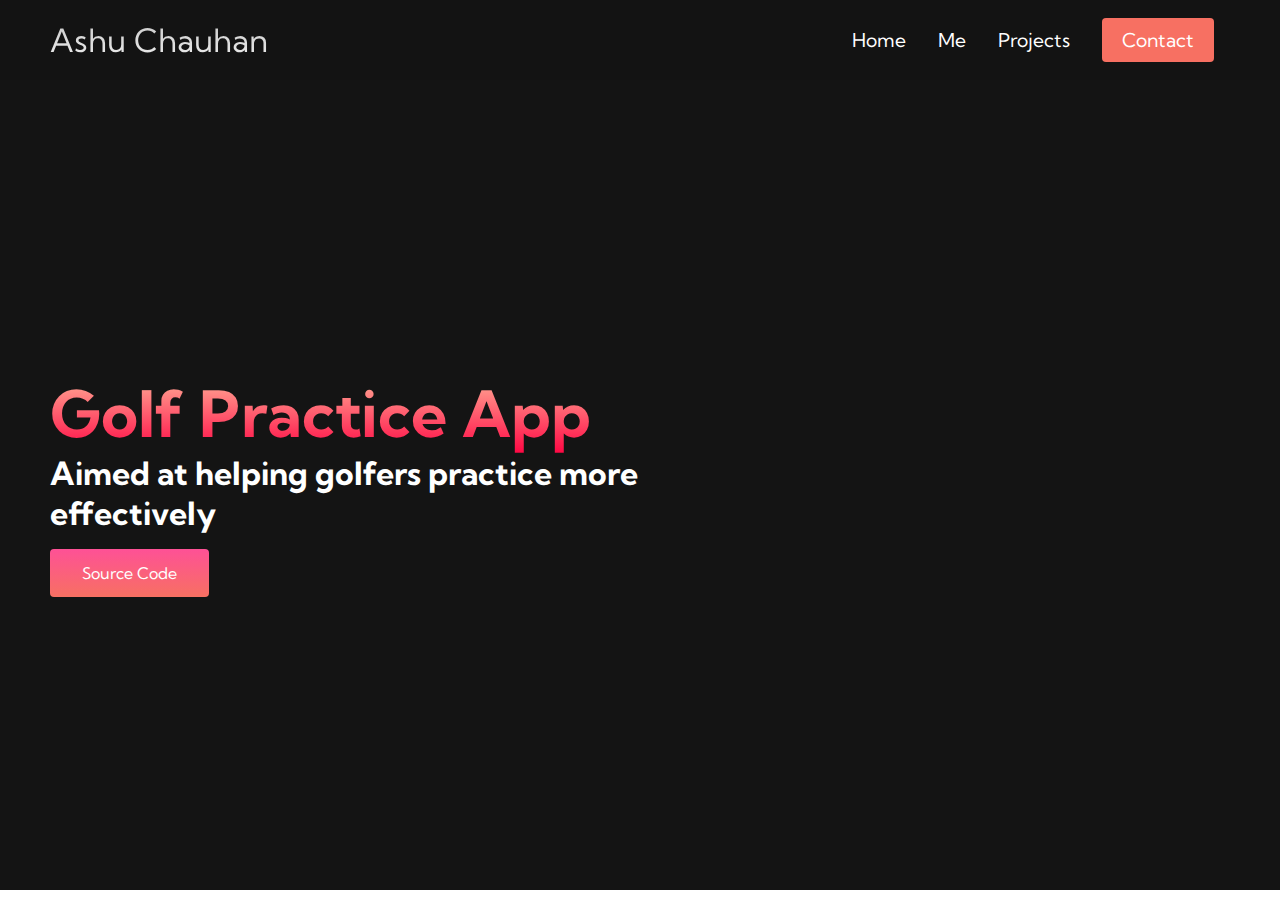
<file: golfApp.html>
<!DOCTYPE html>
<html lang="en">
<head>
    <meta charset="UTF-8">
    <meta http-equiv="X-UA-Compatible" content="IE=edge">
    <meta name="viewport" content="width=device-width, initial-scale=1.0">
    <title>Golf App</title>
    <link rel="stylesheet" href="styles.css">
    <link rel="preconnect" href="https://fonts.googleapis.com">
<link rel="preconnect" href="https://fonts.gstatic.com" crossorigin>
<link href="https://fonts.googleapis.com/css2?family=Kumbh+Sans:wght@400;700&display=swap" rel="stylesheet">
    <link rel="stylesheet" href="https://use.fontawesome.com/releases/v5.15.4/css/all.css" integrity="sha384-DyZ88mC6Up2uqS4h/KRgHuoeGwBcD4Ng9SiP4dIRy0EXTlnuz47vAwmeGwVChigm" crossorigin="anonymous">
</head>
<body>
    <nav class="navbar">
        <div class="navbar__container">
            <a href="index.html" id="navbar__logo">
                <i class="fab fa-autoprefixer"></i>Ashu Chauhan</a>
            <div class="navbar__toggle" id="mobile-menu">
                <span class="bar"></span>
                <span class="bar"></span>
                <span class="bar"></span>
            </div>
            <ul class="navbar__menu">
                <li class="navbar__item">
                    <a href="index.html" class="navbar__links">
                    Home</a>
                </li>
                <li class="navbar__item">
                    <a href="me.html" class="navbar__links">
                    Me</a>
                </li>
                <li class="navbar__item">
                    <a href="projects.html" class="navbar__links">
                    Projects</a>
                </li>
                <li class="navbar__btn">
                    <a href="mailto:ashuchauhan2702@gmail.com" class="button">
                    Contact</a>
                </li 
            </ul>
        </div>
    </nav>

    <div class="main">
        <div class="main__container">
            <div class="main__content">
                <h1>Golf Practice App</h1>
                <P>Aimed at helping golfers practice more effectively</P>
                <button class="main__btn"><a href="https://github.com/ashuchauhan2/golfApp/tree/main" target="_blank" rel="noopener noreferrer">Source Code</a></button>
            </div>
            <div class="main__img--container">
                <iframe width="560" height="315" src="https://www.youtube-nocookie.com/embed/bxCo2g-V6BE" title="YouTube video player" frameborder="0" allow="accelerometer; autoplay; clipboard-write; encrypted-media; gyroscope; picture-in-picture" allowfullscreen></iframe>
            </div>
        </div>
    </div>
    <script src="app.js"></script>
</body>
</html>
</file>
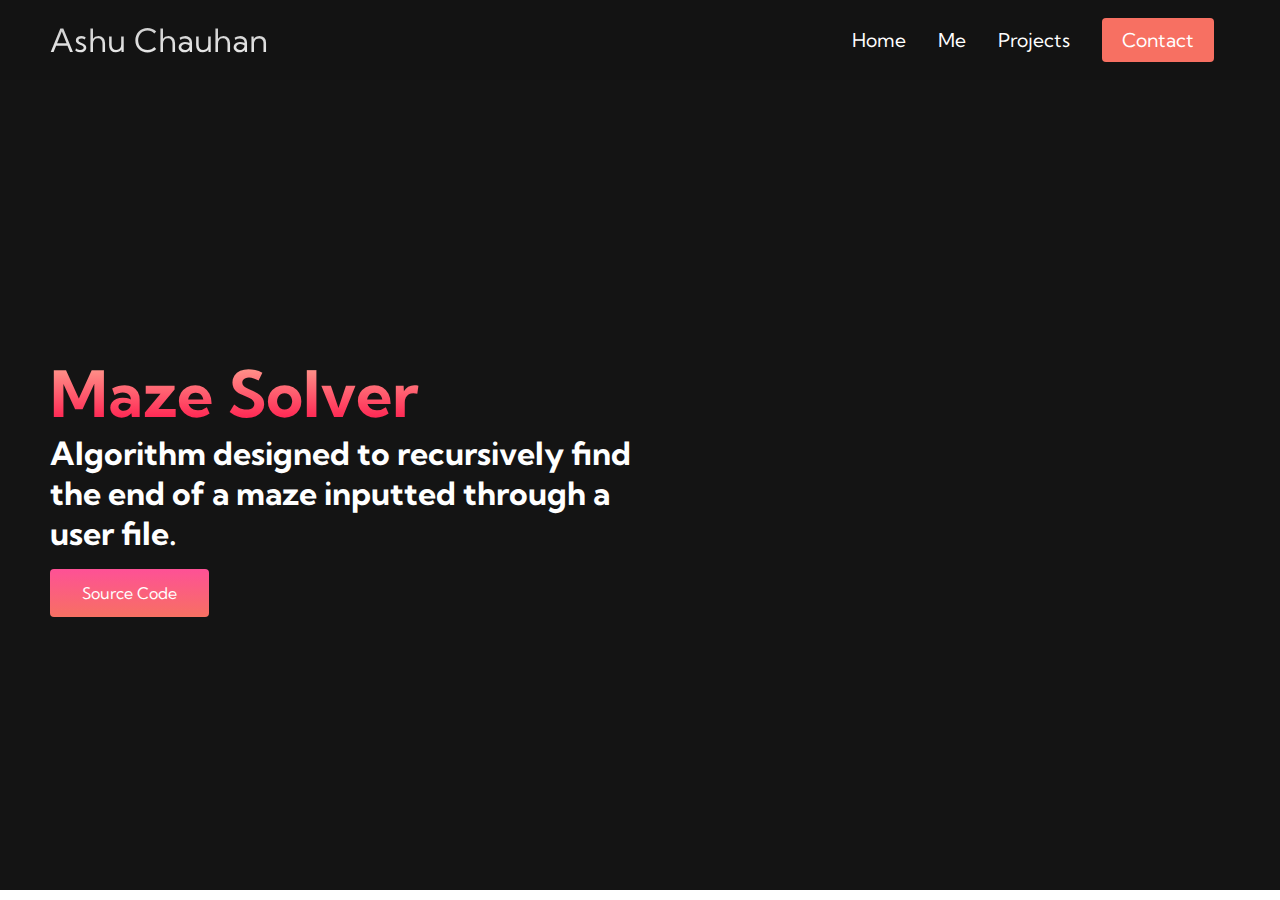
<file: maze.html>
<!DOCTYPE html>
<html lang="en">
<head>
    <meta charset="UTF-8">
    <meta http-equiv="X-UA-Compatible" content="IE=edge">
    <meta name="viewport" content="width=device-width, initial-scale=1.0">
    <title>Maze Solver</title>
    <link rel="stylesheet" href="styles.css">
    <link rel="preconnect" href="https://fonts.googleapis.com">
<link rel="preconnect" href="https://fonts.gstatic.com" crossorigin>
<link href="https://fonts.googleapis.com/css2?family=Kumbh+Sans:wght@400;700&display=swap" rel="stylesheet">
    <link rel="stylesheet" href="https://use.fontawesome.com/releases/v5.15.4/css/all.css" integrity="sha384-DyZ88mC6Up2uqS4h/KRgHuoeGwBcD4Ng9SiP4dIRy0EXTlnuz47vAwmeGwVChigm" crossorigin="anonymous">
</head>
<body>
    <nav class="navbar">
        <div class="navbar__container">
            <a href="index.html" id="navbar__logo">
                <i class="fab fa-autoprefixer"></i>Ashu Chauhan</a>
            <div class="navbar__toggle" id="mobile-menu">
                <span class="bar"></span>
                <span class="bar"></span>
                <span class="bar"></span>
            </div>
            <ul class="navbar__menu">
                <li class="navbar__item">
                    <a href="index.html" class="navbar__links">
                    Home</a>
                </li>
                <li class="navbar__item">
                    <a href="me.html" class="navbar__links">
                    Me</a>
                </li>
                <li class="navbar__item">
                    <a href="projects.html" class="navbar__links">
                    Projects</a>
                </li>
                <li class="navbar__btn">
                    <a href="mailto:ashuchauhan2702@gmail.com" class="button">
                    Contact</a>
                </li 
            </ul>
        </div>
    </nav>

    <div class="main">
        <div class="main__container">
            <div class="main__content">
                <h1>Maze Solver</h1>
                <P>Algorithm designed to recursively find the end of a maze inputted through a user file.</P>
                <button class="main__btn"><a href="https://github.com/ashuchauhan2/mazesolver" target="_blank" rel="noopener noreferrer">Source Code</a></button>
            </div>
            <div class="main__img--container">
                <iframe width="560" height="315" src="https://www.youtube-nocookie.com/embed/1fbwEG3qEeI" title="YouTube video player" frameborder="0" allow="accelerometer; autoplay; clipboard-write; encrypted-media; gyroscope; picture-in-picture" allowfullscreen></iframe>
            </div>
        </div>
    </div>
    <script src="app.js"></script>
</body>
</html>
</file>
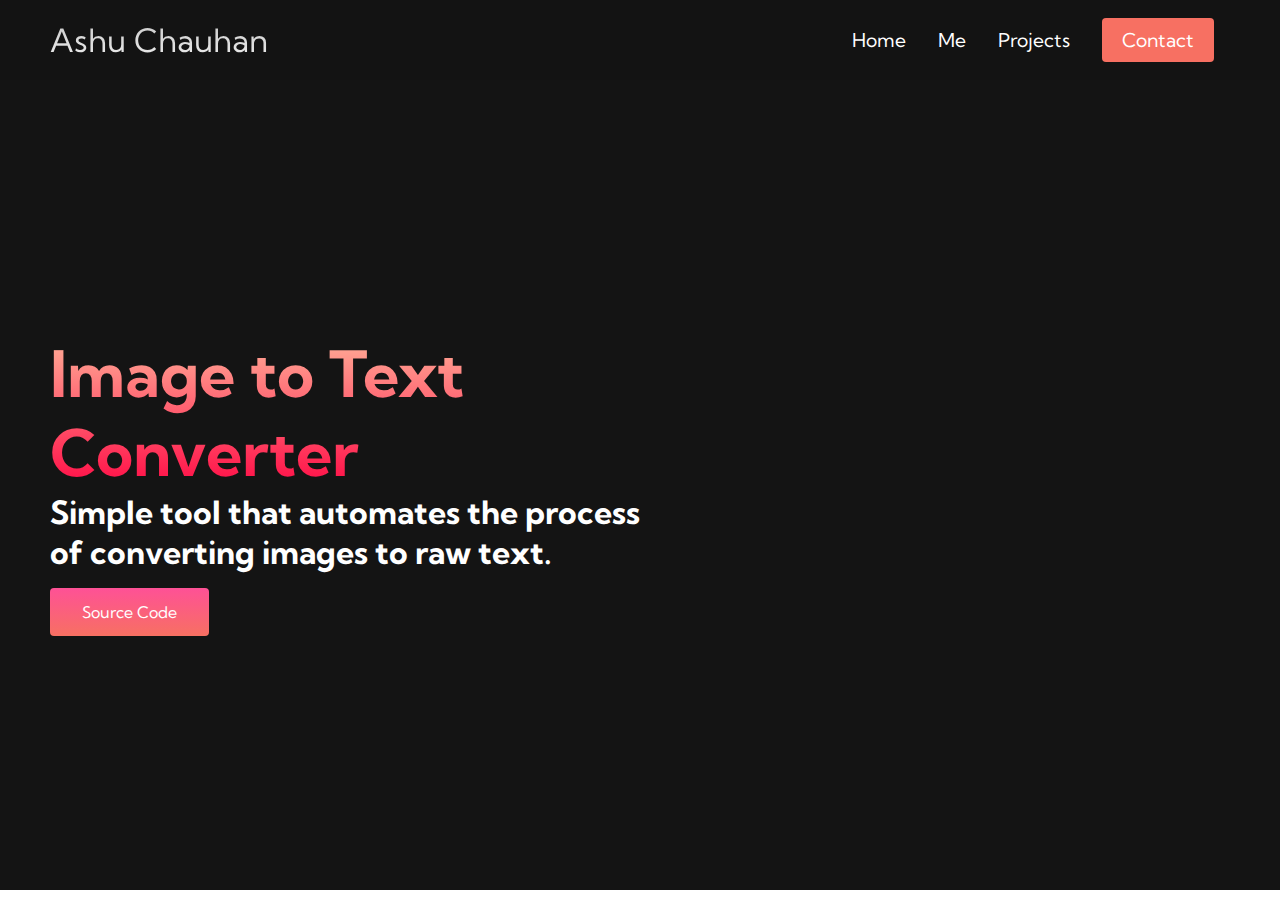
<file: picToText.html>
<!DOCTYPE html>
<html lang="en">
<head>
    <meta charset="UTF-8">
    <meta http-equiv="X-UA-Compatible" content="IE=edge">
    <meta name="viewport" content="width=device-width, initial-scale=1.0">
    <title>Image to Text</title>
    <link rel="stylesheet" href="styles.css">
    <link rel="preconnect" href="https://fonts.googleapis.com">
<link rel="preconnect" href="https://fonts.gstatic.com" crossorigin>
<link href="https://fonts.googleapis.com/css2?family=Kumbh+Sans:wght@400;700&display=swap" rel="stylesheet">
    <link rel="stylesheet" href="https://use.fontawesome.com/releases/v5.15.4/css/all.css" integrity="sha384-DyZ88mC6Up2uqS4h/KRgHuoeGwBcD4Ng9SiP4dIRy0EXTlnuz47vAwmeGwVChigm" crossorigin="anonymous">
</head>
<body>
    <nav class="navbar">
        <div class="navbar__container">
            <a href="index.html" id="navbar__logo">
                <i class="fab fa-autoprefixer"></i>Ashu Chauhan</a>
            <div class="navbar__toggle" id="mobile-menu">
                <span class="bar"></span>
                <span class="bar"></span>
                <span class="bar"></span>
            </div>
            <ul class="navbar__menu">
                <li class="navbar__item">
                    <a href="index.html" class="navbar__links">
                    Home</a>
                </li>
                <li class="navbar__item">
                    <a href="me.html" class="navbar__links">
                    Me</a>
                </li>
                <li class="navbar__item">
                    <a href="projects.html" class="navbar__links">
                    Projects</a>
                </li>
                <li class="navbar__btn">
                    <a href="mailto:ashuchauhan2702@gmail.com" class="button">
                    Contact</a>
                </li 
            </ul>
        </div>
    </nav>

    <div class="main">
        <div class="main__container">
            <div class="main__content">
                <h1>Image to Text Converter</h1>
                <P>Simple tool that automates the process of converting images to raw text.</P>
                <button class="main__btn"><a href="/" target="_blank" rel="noopener noreferrer">Source Code</a></button>
            </div>
            <div class="main__img--container">
                <iframe width="560" height="315" src="https://www.youtube-nocookie.com/embed/CSoQYXdu0hI" title="YouTube video player" frameborder="0" allow="accelerometer; autoplay; clipboard-write; encrypted-media; gyroscope; picture-in-picture" allowfullscreen></iframe>
            </div>
        </div>
    </div>
    <script src="app.js"></script>
</body>
</html>
</file>
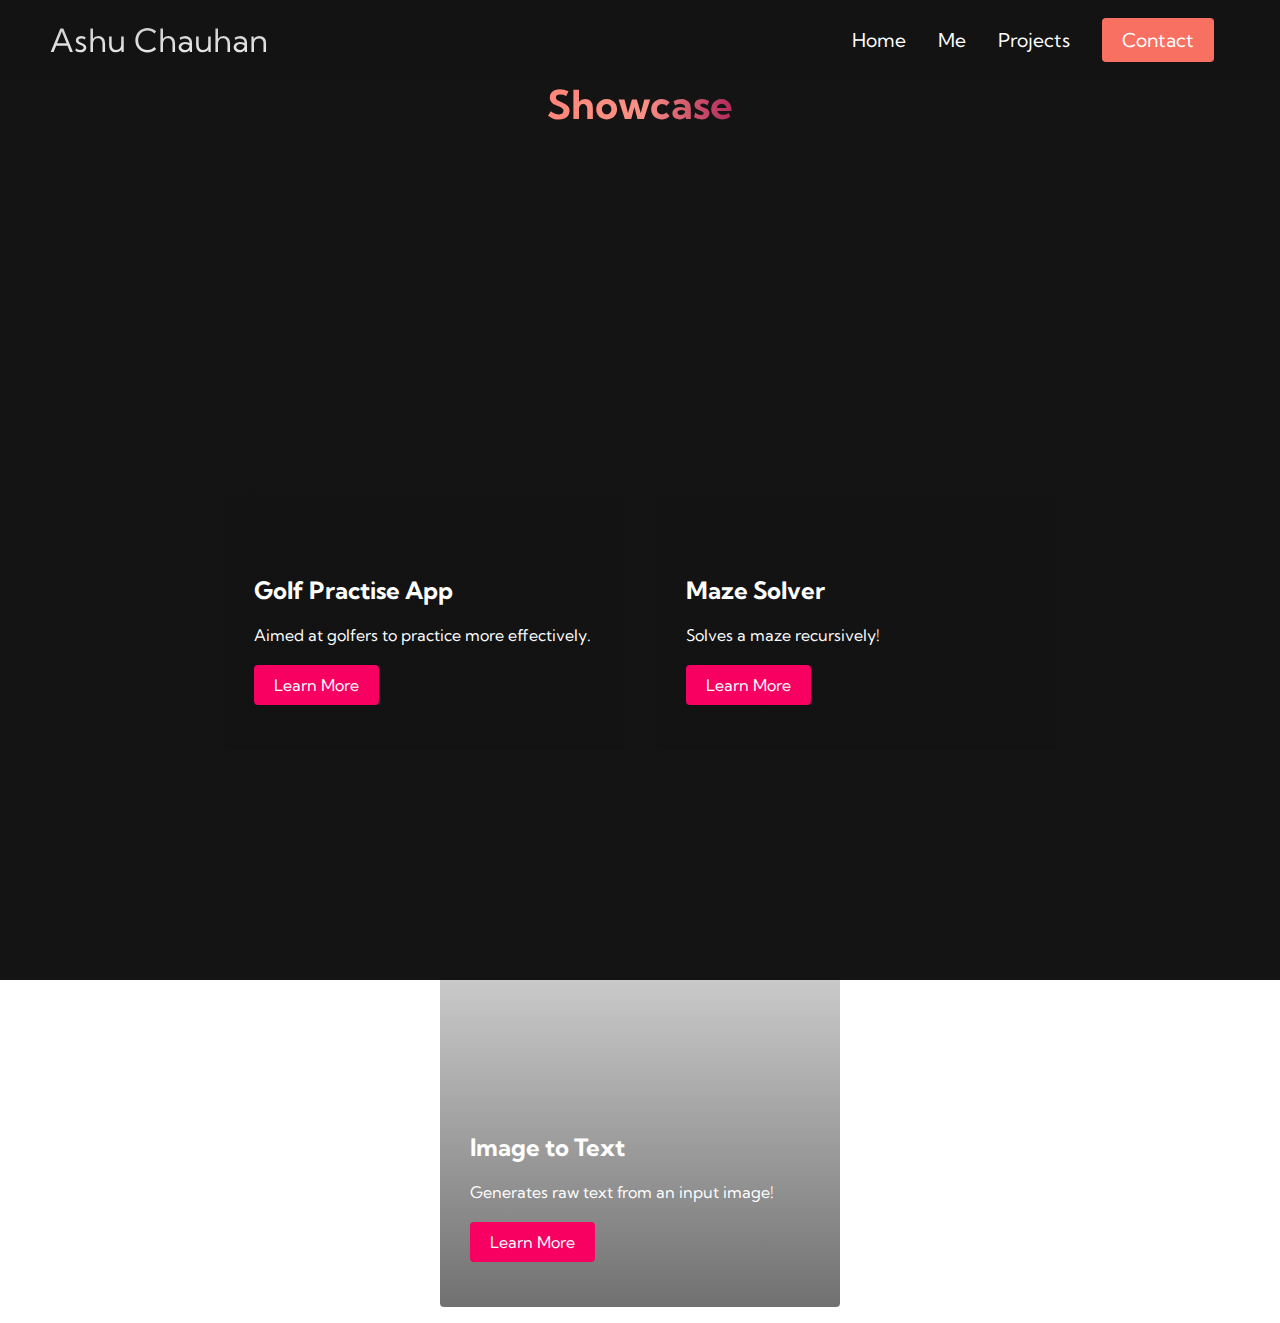
<file: projects.html>
<!DOCTYPE html>
<html lang="en">
<head>
    <meta charset="UTF-8">
    <meta http-equiv="X-UA-Compatible" content="IE=edge">
    <meta name="viewport" content="width=device-width, initial-scale=1.0">
    <title>Projects</title>
    <link rel="stylesheet" href="styles.css">
    <link rel="preconnect" href="https://fonts.googleapis.com">
<link rel="preconnect" href="https://fonts.gstatic.com" crossorigin>
<link href="https://fonts.googleapis.com/css2?family=Kumbh+Sans:wght@400;700&display=swap" rel="stylesheet">
    <link rel="stylesheet" href="https://use.fontawesome.com/releases/v5.15.4/css/all.css" integrity="sha384-DyZ88mC6Up2uqS4h/KRgHuoeGwBcD4Ng9SiP4dIRy0EXTlnuz47vAwmeGwVChigm" crossorigin="anonymous">
</head>
<body>
    <nav class="navbar">
        <div class="navbar__container">
            <a href="index.html" id="navbar__logo">
                <i class="fab fa-autoprefixer"></i>Ashu Chauhan</a>
            <div class="navbar__toggle" id="mobile-menu">
                <span class="bar"></span>
                <span class="bar"></span>
                <span class="bar"></span>
            </div>
            <ul class="navbar__menu">
                <li class="navbar__item">
                    <a href="index.html" class="navbar__links">
                    Home</a>
                </li>
                <li class="navbar__item">
                    <a href="me.html" class="navbar__links">
                    Me</a>
                </li>
                <li class="navbar__item">
                    <a href="projects.html" class="navbar__links">
                    Projects</a>
                </li>
                <li class="navbar__btn">
                    <a href="mailto:ashuchauhan2702@gmail.com" class="button">
                    Contact</a>
                </li 
            </ul>
        </div>
    </nav>

    <div class="services">
        <h1>Showcase</h1>
        <div class="services__container">
            <div class="services__card">
                <h2>Golf Practise App</h2>
                <p>Aimed at golfers to practice more effectively.</p>
                <button class="main__btn"><a href="golfApp.html">Learn More</a></button>
            </div>
            <div class="services__card">
                <h2>Maze Solver</h2>
                <p>Solves a maze recursively!</p>
                <button class="main__btn"><a href="maze.html">Learn More</a></button>
            </div>
            <div class="services__card">
                <h2>Image to Text</h2>
                <p>Generates raw text from an input image!</p>
                <button class="main__btn"><a href="picToText.html">Learn More</a></button>
            </div>
        </div>
    </div>
    <script src="app.js"></script>
</body>
</html>
</file>
<file: styles.css>
* {
    box-sizing: border-box;
    margin: 0;
    padding: 0;
    font-family: 'Kumbh Sans', sans-serif;
}

.navbar {
    background: #131313;
    height: 80px;
    display: flex;
    justify-content: center;
    align-items: center;
    font-size: 1.2rem;
    position: sticky;
    top: 0;
    z-index: 999;
}

.navbar__container {
    display: flex;
    justify-content: space-between;
    height: 80px;
    z-index: 1;
    width: 100%;
    max-width: 9999px;
    margin: 0 auto;
    padding: 0 50px;
}

#navbar__logo {
    background-color: #ffffff;
    background-image: linear-gradient(to top, #ffffff 0%, #b7b7b7 100%);
    background-size: 100%;
    -webkit-background-clip: text;
    -moz-background-clip: text;
    -webkit-text-fill-color: transparent;
    -moz-text-fill-color: transparent;
    display: flex;
    align-items: center;
    cursor: pointer;
    text-decoration: none;
    font-size: 2rem;
}
#navbar__logo2 {
    background-color: #ffffff;
    background-image: linear-gradient(to top, #ffffff 0%, #b7b7b7 100%);
    background-size: 100%;
    -webkit-background-clip: text;
    -moz-background-clip: text;
    -webkit-text-fill-color: transparent;
    -moz-text-fill-color: transparent;
    display: flex;
    align-items: center;
    cursor: pointer;
    text-decoration: none;
    font-size: 2rem;
}

.fa-gem {
    margin-right: 0.5rem
}

.navbar__menu {
    display: flex;
    align-items: center;
    list-style: none;
    text-align: center;
}

.navbar__item {
    height:80px;
}

.navbar__links {
    color: #fff;
    display: flex;
    align-items: center;
    justify-content: center;
    text-decoration: none;
    padding: 0 1rem;
    height: 100%;
    width: 10;
}

.navbar__btn {
    display: flex;
    justify-content: center;
    align-items: center;
    padding: 0 1rem;
    width: 100%;
}

.button {
    display: flex;
    justify-content: center;
    align-items: center;
    text-decoration: none;
    padding: 10px 20px;
    height: 100%;
    width: 100%;
    border: none;
    outline: none;
    border-radius: 4px;
    background: #f77062;
    color: #fff;
}

.button:hover {
    background: #4837ff;
    transition: all 0.3s ease;
}

.navbar__links:hover {
    color: #f77062;
    transition: all 0.3s ease;
}

@media screen and (max-width: 960px) {
    .navbar__container {
        display: flex;
        justify-content: space-between;
        height: 80px;
        z-index: 1;
        width: 100%;
        max-width: 1300px;
        padding: 0;
    }

    .navbar__menu {
        display: grid;
        grid-template-columns: auto;
        margin: 0;
        width: 100%;
        position: absolute;
        top: -1000px;
        opacity: 1;
        transition: all 0.5s ease;
        height: 50vh;
        z-index: -1;
        background:#131313;
    }
    .navbar__menu.active {
        background:#131313;
        top: 100%;
        opacity: 1;
        transition: all 0.5s ease;
        z-index: 99;
        height: 50vh;
        font-size: 1.6rem;
    }

    #navbar__logo {
        padding-left: 25px;
    }

    .navbar__toggle .bar {
        width: 25px;
        height: 3px;
        margin: 5px auto;
        transition: all 0.3s ease-in-out;
        background: #fff;
    }

    .navbar__item {
        width: 100%;
    }

    .navbar__links {
        text-align: center;
        padding: 2rem;
        width: 100%;
        display: table;
    }
    #mobile-menu {
        position: absolute;
        top: 20%;
        right: 5%;
        transform: translate(5%, 20%);
    }

    .navbar__btn {
        padding-bottom: 2rem;
    }

    .button {
        display: flex;
        justify-content: center;
        align-items: center;
        width: 80%;
        height: 80px;
        margin: 0;
    }
    .navbar__toggle .bar {
        display:block;
        cursor: pointer;
    }

    #mobile-menu.is-active .bar:nth-child(2) {
        opacity: 0;
    }

    #mobile-menu.is-active .bar:nth-child(1) {
        transform: translateY(8px) rotate(45deg);
    }

    #mobile-menu.is-active .bar:nth-child(3) {
        transform: translateY(-8px) rotate(-45deg);
    }
}

.main {
    background-color: #141414;
}

.main__container {
    display: grid;
    grid-template-columns: 1fr 1fr;
    align-items: center;
    justify-self: center;
    margin: 0 auto;
    height: 90vh;
    background-color: #141414;
    z-index: 1;
    width: 100%;
    max-width: 1300px;
    padding: 0 50px;
}

.main__content h1 {
    font-size: 4rem;
    background-color: #ff8177;
    background-image: linear-gradient(to top, #ff0844 0%, #ffb199 100%);
    background-size: 100%;
    -webkit-background-clip: text;
    -moz-background-clip: text;
    -webkit-text-fill-color: transparent;
    -moz-text-fill-color: transparent;
}

.main__content h2{
    font-size: 4rem;
    background-color: #ff8177;
    background-image: linear-gradient(to top, #b72155 0%, #21d4fd 100%);
    background-size: 100%;
    -webkit-background-clip: text;
    -moz-background-clip: text;
    -webkit-text-fill-color: transparent;
    -moz-text-fill-color: transparent;
}

.main__content p {
    font-size: 2rem;
    font-weight: 700;
    color: #fff;
    margin-bottom: 1rem;
}

.main__btn {
    font-size: 1rem;
    background-image: linear-gradient(to top, #f77062, #fe5196 100%);
    padding: 14px 32px;
    border: none;
    border-radius: 4px;
    cursor: pointer;
    position: relative;
    transition: all 0.35s;
    outline: none;
}

.main__btn a {
    position: relative;
    z-index: 2;
    color: #fff;
    text-decoration: none;
}

.main__btn:after {
    position: absolute;
    content: '';
    top: 0;
    left: 0;
    width: 0;
    height: 100%;
    background: #4837ff;
    transition: all 0.35s;
    border-radius: 4px;
}

.main__btn:hover {
    color:#fff;
}

.main__btn:hover:after {
    width: 100%;
}

.main__img--container {
    text-align: center;
}

#main__img {
    height: 80%;
    width: 80%;
}

@media screen and (max-width: 768px) {
    .main__container {
        display: grid;
        grid-template-columns: auto;
        align-items: center;
        justify-self: center;
        width: 100%;
        margin: 0 auto;
        height: 90vh;
    }

    .main__content {
        text-align: center;
        margin-bottom: 4rem;
    }

    .main__content h1 {
        font-size: 2.5rem;
        margin-top: 2rem;
    }

    .main__content h2 {
        font-size: 3rem;
    }
    .main__content p {
        margin-top: 1rem;
        font-size: 1.5rem;
    }
}

@media screen and (max-width: 480px ) {
    .main__content h1 {
        font-size: 2rem;
        margin-top: 3rem;
    }

    .main__content h2 {
        font-size: 2rem;
    }
    .main__content p {
        margin-top: 2rem;
        font-size: 1.5rem;
    }

    .main__btn {
        padding: 12px 36px;
        margin: 2.5rem 0;
    }
}

/* Services Section CSS*/

.services {
    background: #141414;
    display: flex;
    flex-direction: column;
    align-items: center;
    height: 100vh;
}

.services h1 {
    background-color: #ff8177;
    background-image: linear-gradient(to right, #ff8177 0%, #ff867a 0%, #ff8c7f 21%, #f99185 52%, #cf556c 78%, #b12a5b 100%);
    background-size: 100%;
    margin-bottom: 5rem;
    font-size: 2.5rem;
    -webkit-background-clip: text;
    -moz-background-clip: text;
    -webkit-text-fill-color: transparent;
    -moz-text-fill-color: transparent;
}

.services__container {
    display: flex;
    justify-content: center;
    flex-wrap: wrap;
}

.services__card {
    margin: 1rem;
    height: 525px;
    width: 400px;
    border-radius: 4px;
    background-image: linear-gradient(to bottom, rgba(0,0,0,0) 0%, rgba(17,17,17,0.6) 100%), url('https://github.com/ashuchauhan2/website/blob/main/images/pic3.jpg?raw=true');
    background-size: cover;
    position: relative;
    color: #fff;
}

.services__card:nth-child(2) {
    background-image: linear-gradient(to bottom, rgba(0,0,0,0) 0%, rgba(17,17,17,0.6) 100%), url('https://github.com/ashuchauhan2/website/blob/main/images/maze.jpeg?raw=true');
    background-size: inherit;
}

.services__card:nth-child(3) {
    background-image: linear-gradient(to bottom, rgba(0,0,0,0) 0%, rgba(17,17,17,0.6) 100%), url('https://github.com/ashuchauhan2/website/blob/main/images/image2text.png?raw=true');
    background-size: contain;
}

.services h2 {
    position: absolute;
    top: 350px;
    left: 30px;
}

.services__card p {
    position: absolute;
    top: 400px;
    left: 30px;
}

.services__card button {
    color: #fff;
    padding: 10px 20px;
    border: none;
    outline: none;
    border-radius: 4px;
    background: #f70062;
    position: absolute;
    top: 440px;
    left: 30px;
    font-size: 1rem;
    cursor: pointer;
}

services__card:hover {
    transform: scare(1.075);
    transition: 0.2s ease-in;
    cursor: pointer;
}

@media screen and (max-width: 960px) {
    .services {
        height: 2100px;
    }

    .services h1 {
        font-size: 2rem;
        margin-top: 12rem;
    }
}

@media screen and (max-width: 480px) {
    .services {
        height: 2100px;
    }

    .services h1 {
        font-size: 1.2rem;
    }

    .services__card {
        width: 300px;
    }
}
</file>
